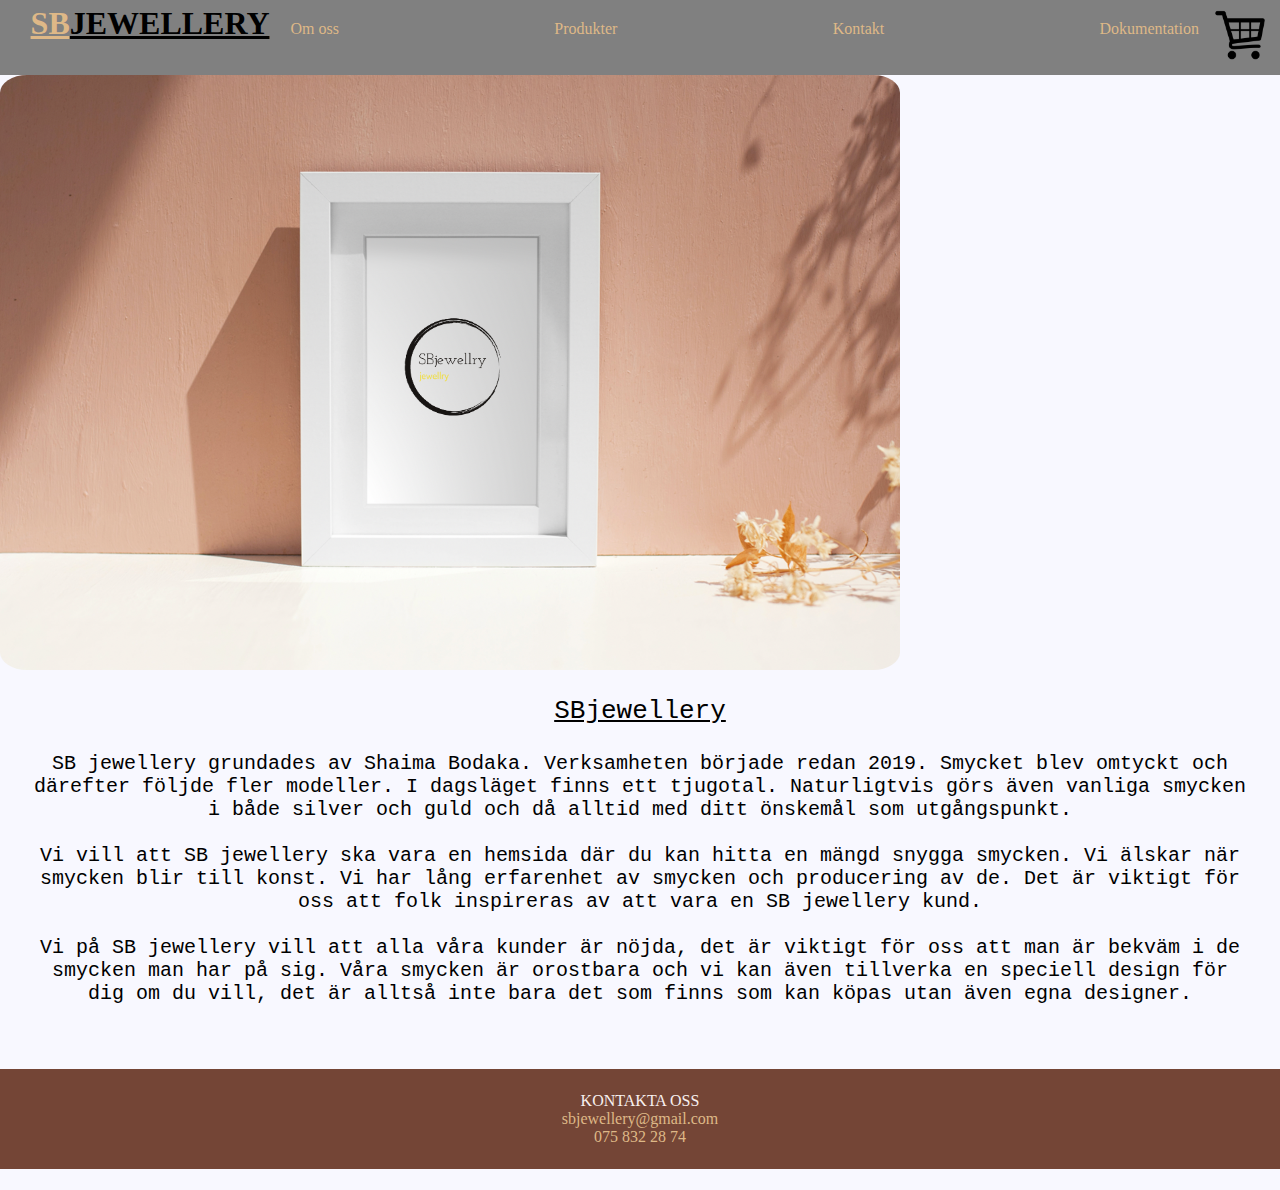
<file: about.html>
<!DOCTYPE html>
<html lang="en">

<head>
    <link rel="stylesheet" href="./css/style.css">
    <meta charset="utf-8">

<body style="background-color:ghostwhite"></body>
<meta name="viewport" content="width-device-width, initial-scale=1">
<title>SBjewellery</title>
<link rel="shortcut icon" type="image4" href="./IMG/sblogo.png"/>
</head>
<!--LOGO, TITLE, BACKGROUND AND NAME-->
<body>
    <header>
        <img class="shoppingcart" src="./IMG/shoppingcart.png" width="50px">
         <!--SHOPPINGCART PIC-->
        <a href="./index.html"><h1>SB<span>JEWELLERY</span></h1></a>
        <!--LOGO AND INDEX.HTML-->
        <nav>
            <ul class="nav_links">
                <li><a href="about.html">
                        <p>Om oss</p>
                    </a></li>
                <li><a href="products.html">
                        <p>Produkter</p>
                    </a></li>
                <li><a href="contacts.html">
                        <p>Kontakt</p>
                    </a></li>
                <li><a href="documentation.html">
                        <p>Dokumentation</p>
                    </a></li>
            </ul>
        </nav>
        <!--NAVBAR AND .HTML LINKS-->
    </header>
    <!--END OF HEADER-->
    
    <img class="company1" src="./IMG/slideshow3.png" width="900px">
    <!--PICTURE OF MY CIMPANY-->
    <h3 style="padding: 0;">SBjewellery</h3>
   <h4 style="margin: 0 2rem 4rem 2rem;">
       SB jewellery grundades av Shaima Bodaka.
       Verksamheten började redan 2019.
       Smycket blev omtyckt och därefter följde fler
       modeller. I dagsläget finns ett tjugotal.
       Naturligtvis görs även vanliga smycken i
       både silver och guld och då alltid med ditt
       önskemål som utgångspunkt.
       <br>
       <br>
       Vi vill att SB jewellery ska
       vara en hemsida
       där du kan hitta en mängd
       snygga smycken. Vi
       älskar när smycken blir
       till konst. Vi har lång
       erfarenhet av smycken och
       producering av de.
       Det är viktigt för oss att
       folk inspireras av
       att vara en SB jewellery kund.
       <br>
       <br>
       Vi på SB jewellery vill att alla våra
       kunder är nöjda, det är viktigt för
       oss att man är bekväm i de smycken man
       har på sig. Våra smycken är orostbara och
       vi kan även tillverka en speciell design för
       dig om du vill, det är alltså inte bara det
       som finns som kan köpas utan även egna designer.
   </h4>
   <!--TEXT AND TITLE FOR ABOUT.HTML-->
   <footer>
    <p>KONTAKTA OSS<br>
    <a href="contacts.html">sbjewellery@gmail.com</a><br><a>075 832 28 74</a></p>
  </footer>
  <!--FOOTER STYLE AND LINKS-->
</body>
</html>
</file>
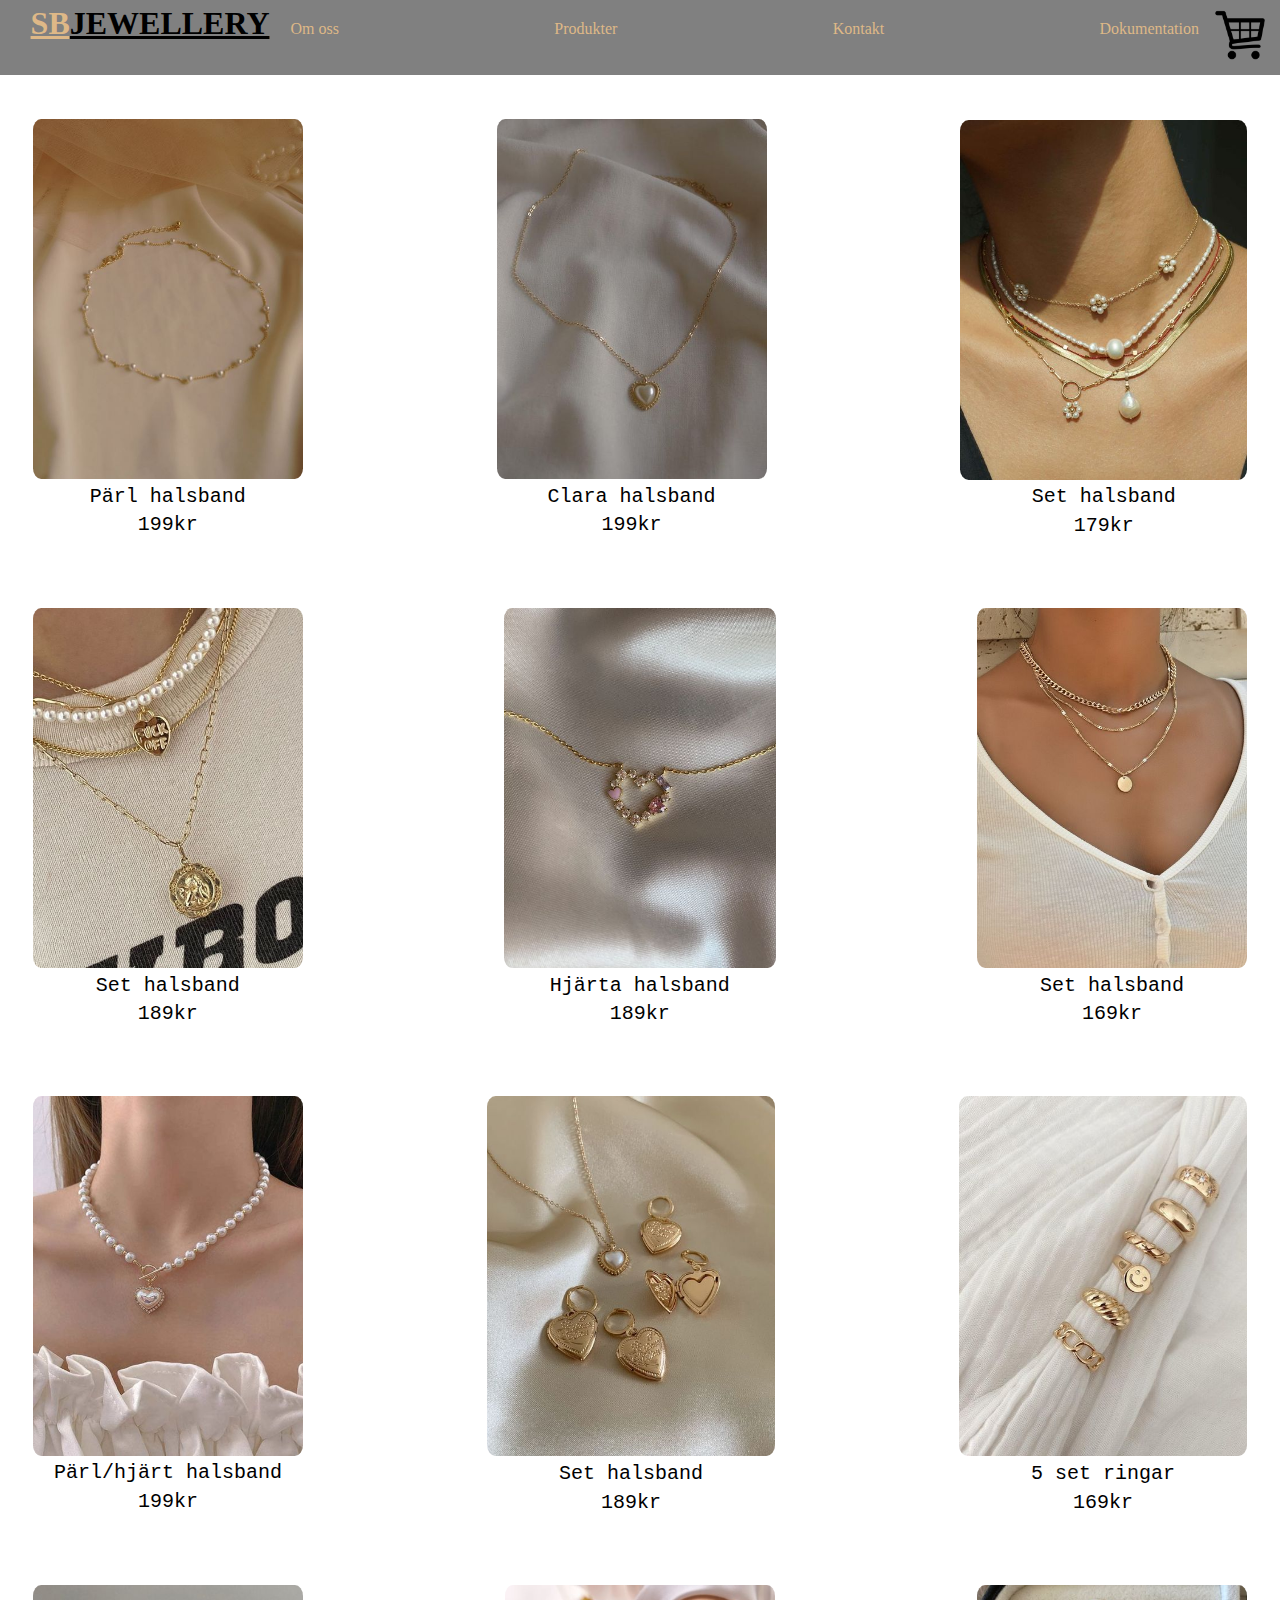
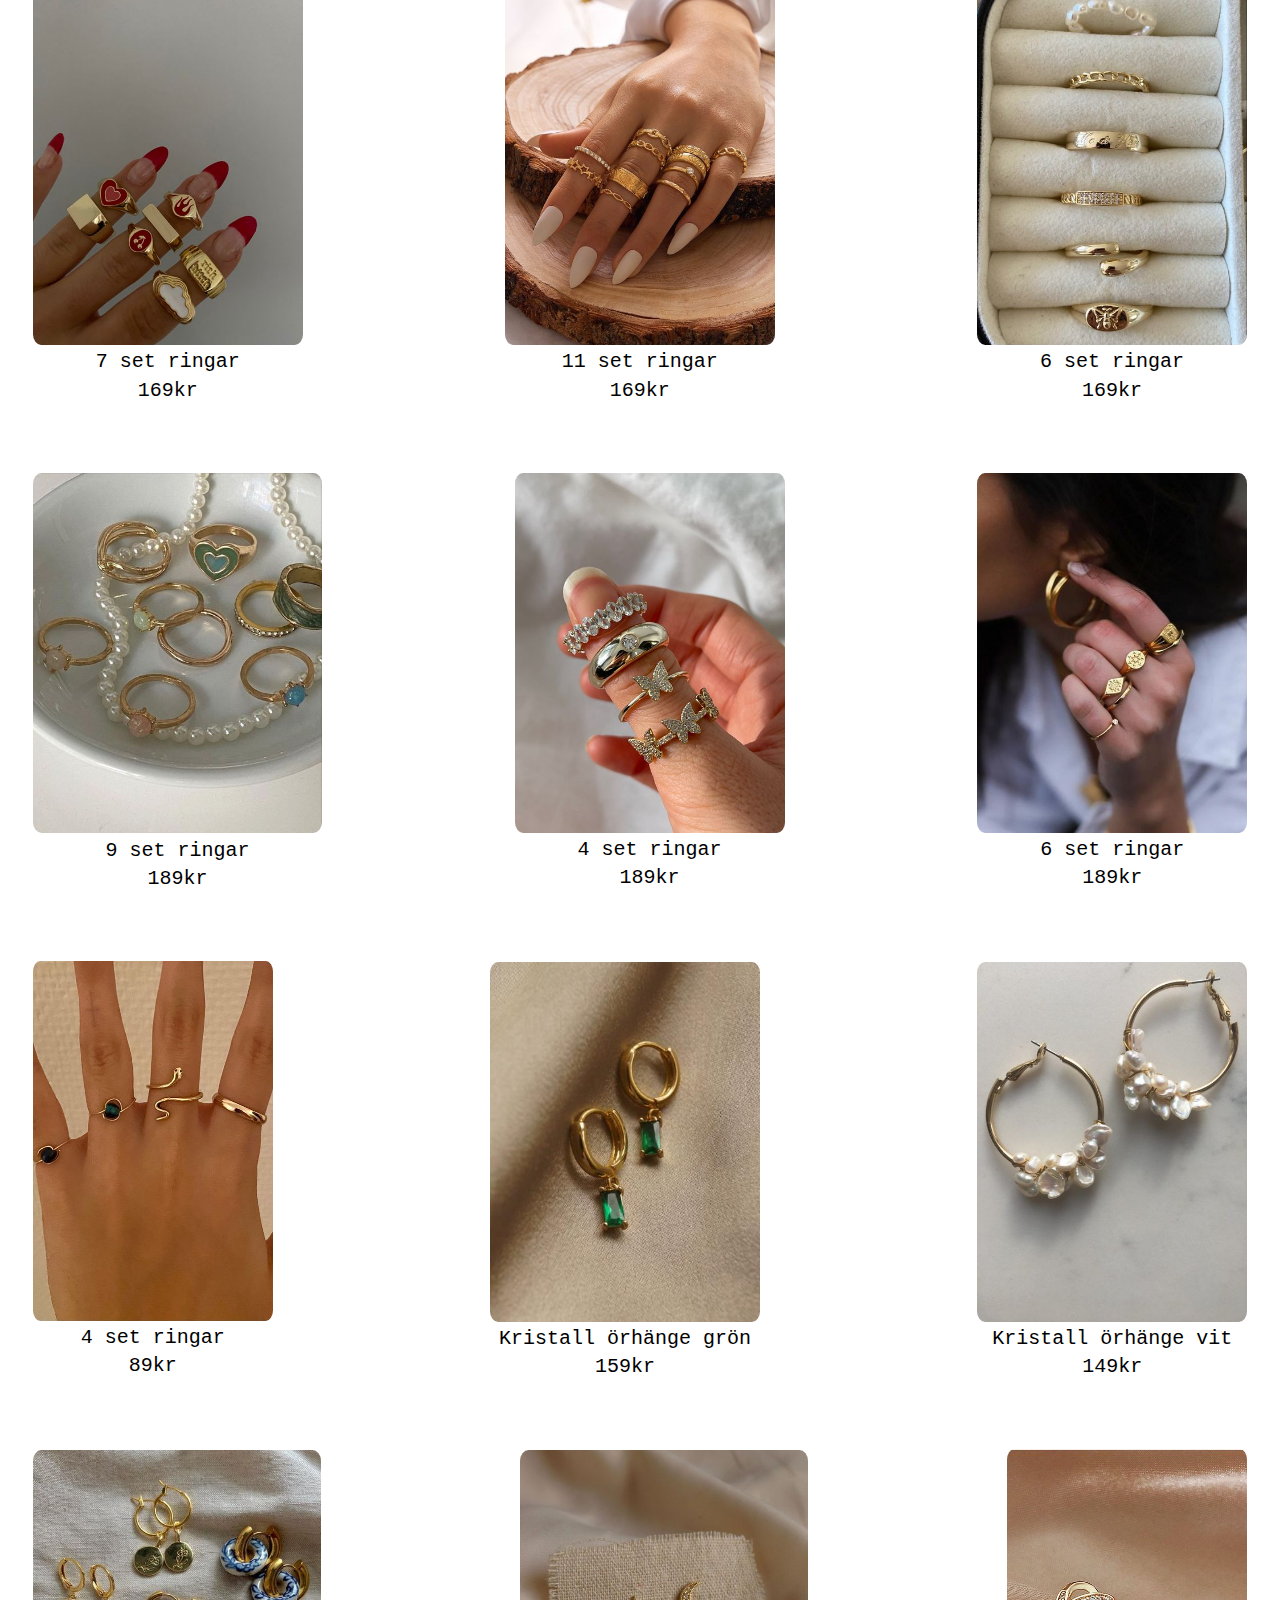
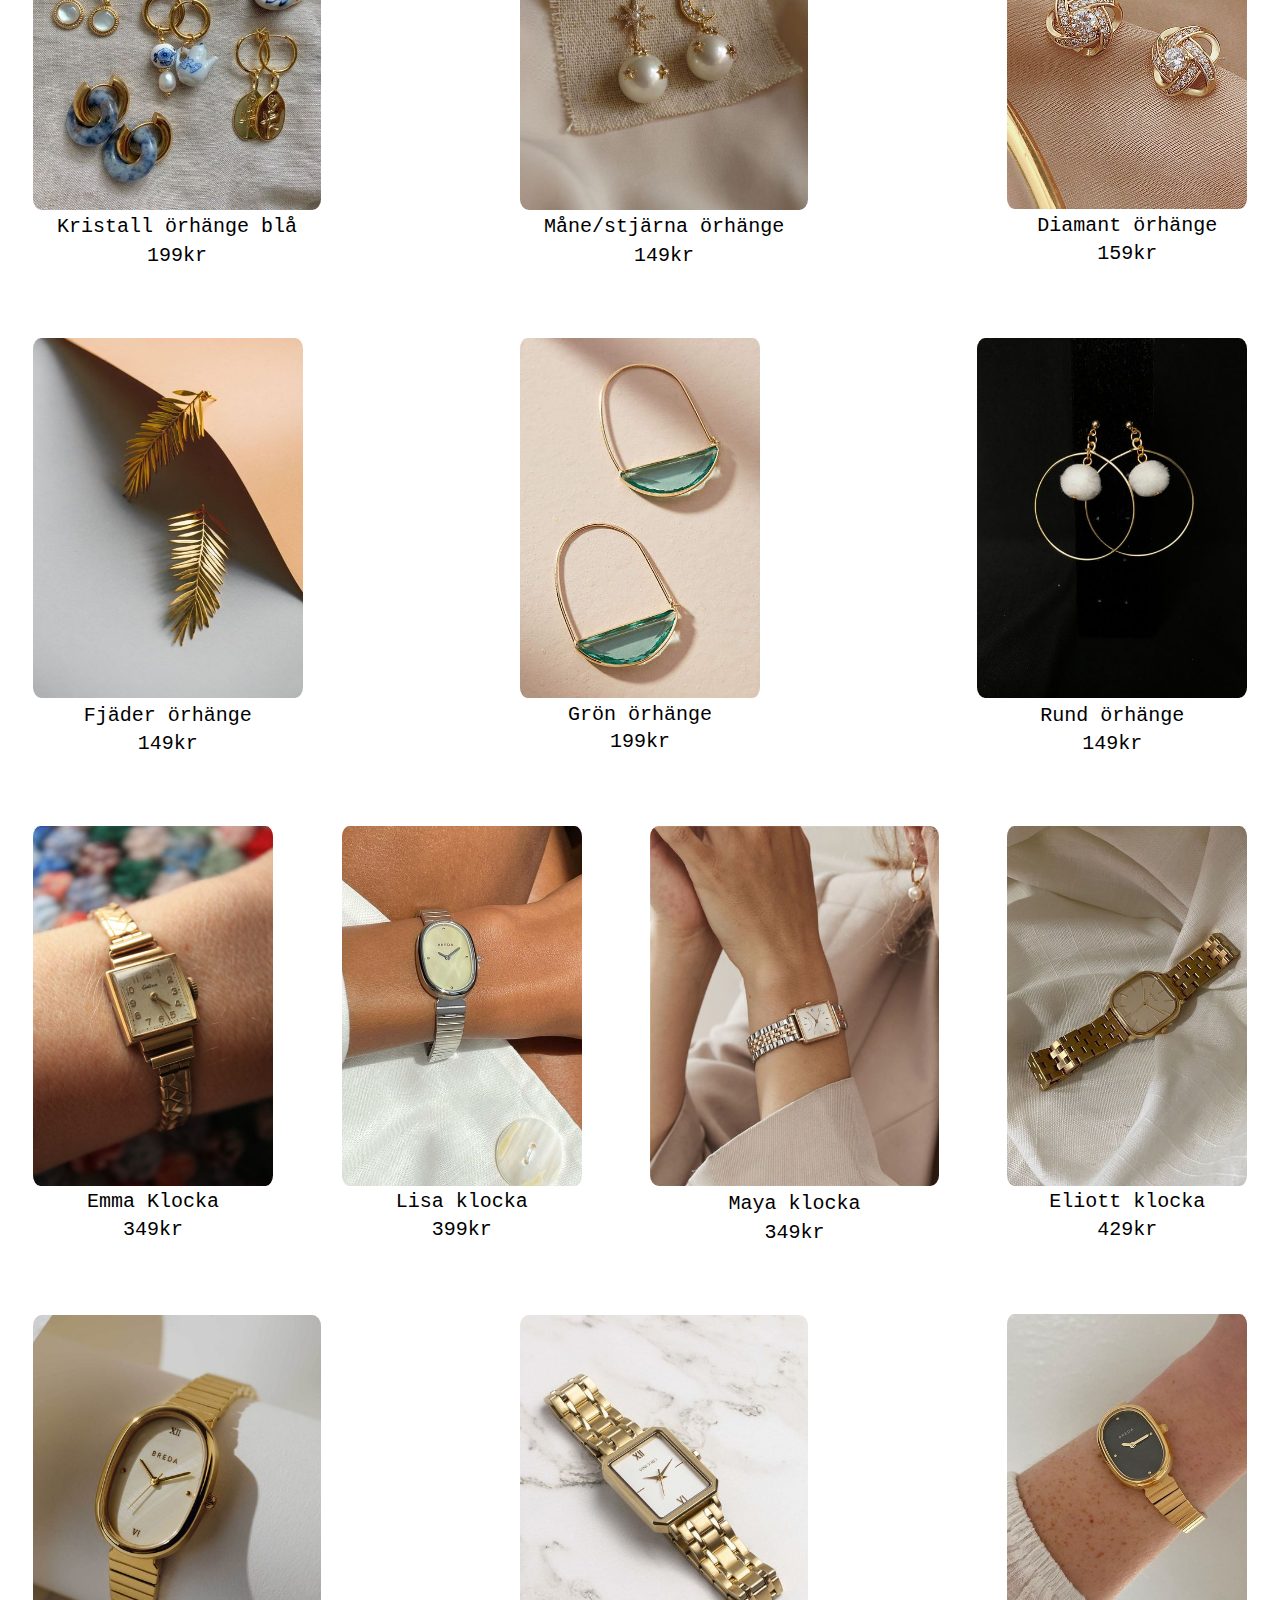
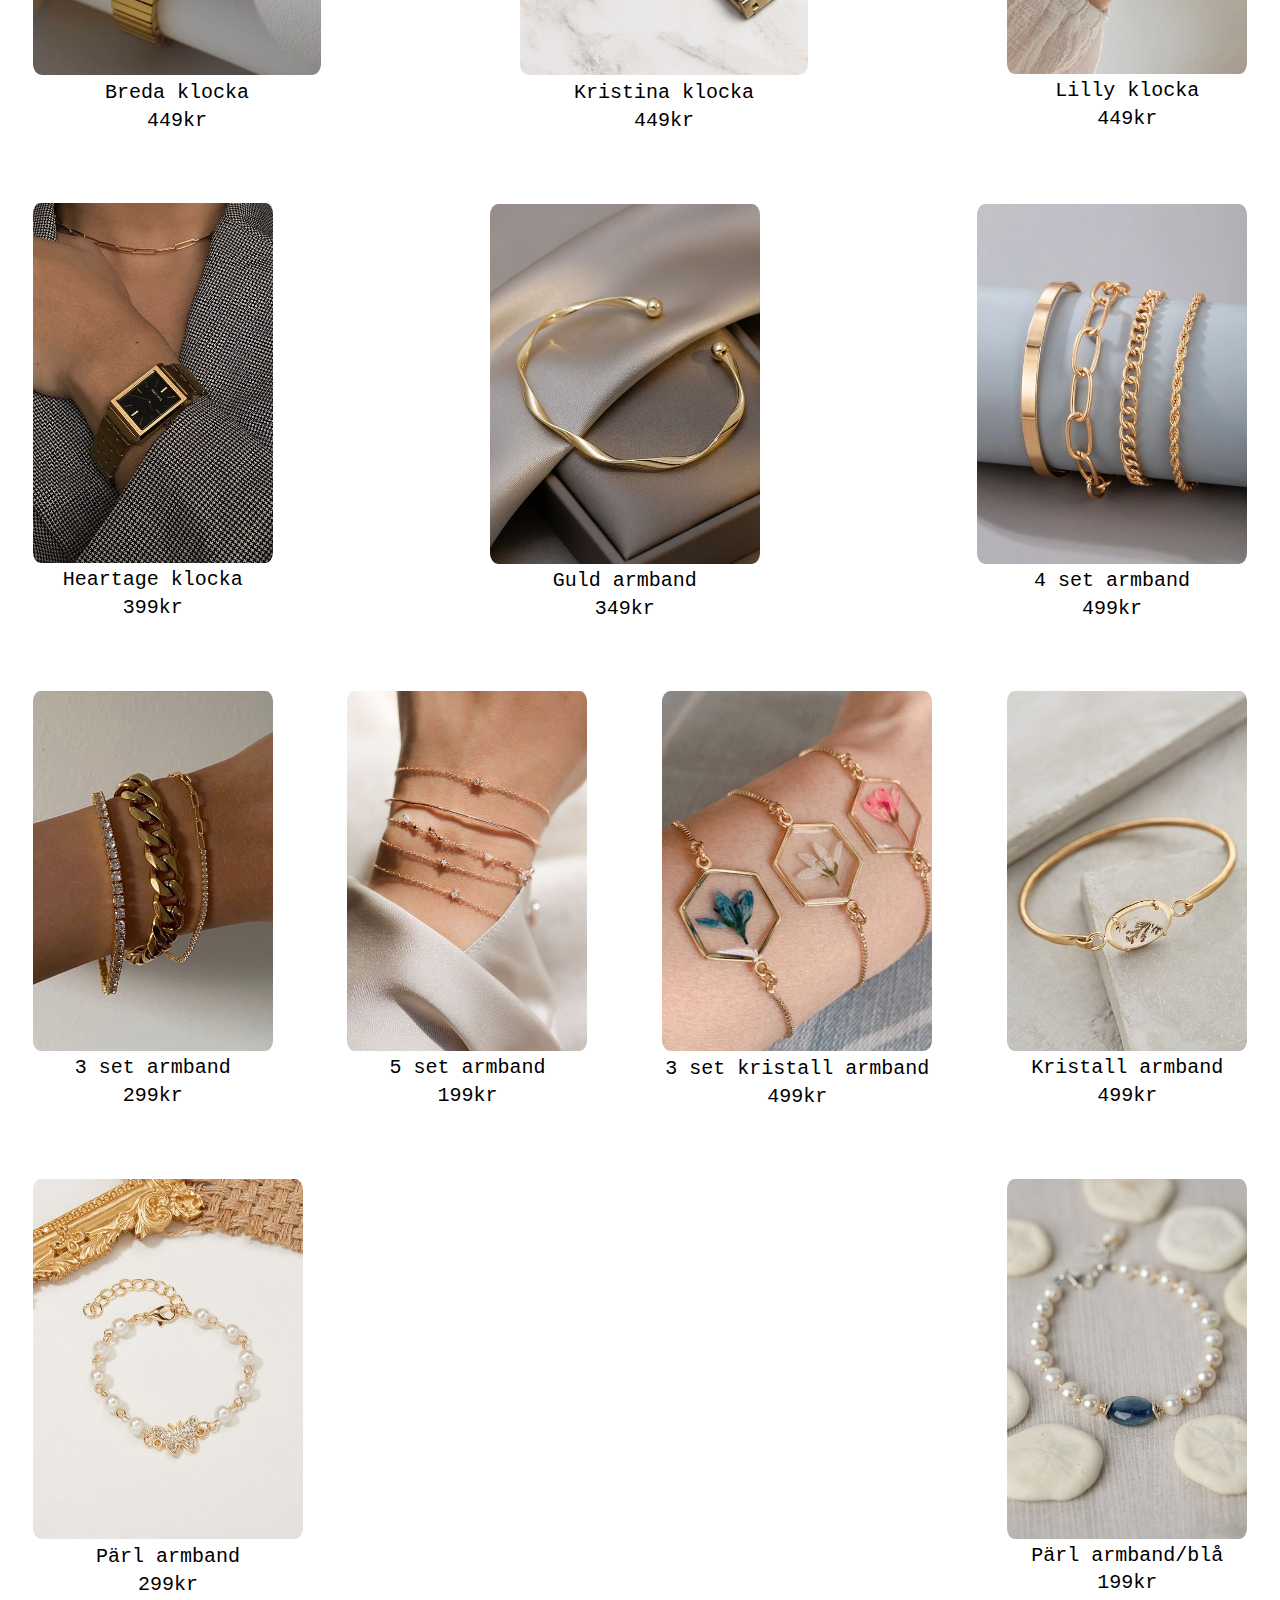
<file: products.html>
<!DOCTYPE html>
<html lang="en">

<head>
    <link rel="stylesheet" href="./css/style.css">
    <meta charset="utf-8">

<body style="background-color:rgb(255, 255, 255)"></body>
<meta name="viewport" content="width-device-width, initial-scale=1">
<title>SBjewellery</title>
<link rel="shortcut icon" type="image4" href="./IMG/sblogo.png"/>
</head>
<!--LOGO, TITLE, BACKGROUND AND NAME-->
<body>
    <header>
        <img class="shoppingcart" src="./IMG/shoppingcart.png" width="50px">
        <!--SHOPPINGCART PIC-->
        <a href="./index.html"><h1>SB<span>JEWELLERY</span></h1></a>
        <!--LOGO AND INDEX.HTML-->
        <nav>
            <ul class="nav_links">
                <li><a href="about.html">
                        <p>Om oss</p>
                    </a></li>
                <li><a href="products.html">
                        <p>Produkter</p>
                    </a></li>
                <li><a href="contacts.html">
                        <p>Kontakt</p>
                    </a></li>
                <li><a href="documentation.html">
                        <p>Dokumentation</p>
                    </a></li>
            </ul>
        </nav>
        <!--NAVBAR AND .HTML LINKS-->
        <div class="sub-container">

            <div class="item"><img src="./IMG/test.jpeg">
                <p> Pärl halsband</p>
                <p>199kr</p>
            </div>
            <div class="item"><img src="./IMG/test2.jpeg">
                <p>Clara halsband </p>
                <p>199kr</p>
            </div>
            <div class="item"><img src="./IMG/test9.jpeg">
                <p>Set halsband</p>
                <p>179kr</p>
            </div>
            <div class="item"><img src="./IMG/test4.jpeg">
                <p>Set halsband</p>
                <p>189kr</p>
            </div>
            <div class="item"><img src="./IMG/test20.jpeg">
                <p>Hjärta halsband</p>
                <p>189kr</p>
            </div>
            <div class="item"><img src="./IMG/test15.jpeg">
                <p>Set halsband</p>
                <p>169kr</p>
            </div>
            <div class="item"><img src="./IMG/test31.jpeg">
                <p>Pärl/hjärt halsband</p>
                <p>199kr</p>
            </div>
            <div class="item"><img src="./IMG/test8.jpeg">
                <p>Set halsband</p>
                <p>189kr</p>
            </div>

            <div class="item"><img src="./IMG/test3.jpeg">
                <p>5 set ringar</p>
                <p>169kr</p>
            </div>
            <div class="item"><img src="./IMG/test17.jpeg">
                <p>7 set ringar</p>
                <p>169kr</p>
            </div>
            <div class="item"><img src="./IMG/test16.jpeg">
                <p>11 set ringar</p>
                <p>169kr</p>
            </div>
            <div class="item"><img src="./IMG/test5.jpeg">
                <p>6 set ringar</p>
                <p>169kr</p>
            </div>
            <div class="item"><img src="./IMG/test18.jpeg">
                <p>9 set ringar</p>
                <p>189kr</p>
            </div>
            <div class="item"><img src="./IMG/test13.jpeg">
                <p>4 set ringar</p>
                <p>189kr</p>
            </div>
            <div class="item"><img src="./IMG/test32.jpeg">
                <p>6 set ringar</p>
                <p>189kr</p>
            </div>
            <div class="item"><img src="./IMG/test11.jpeg">
                <p>4 set ringar</p>
                <p>89kr</p>
            </div>

            <div class="item"><img src="./IMG/test19.jpeg">
                <p>Kristall örhänge grön</p>
                <p>159kr</p>
            </div>
            <div class="item"><img src="./IMG/test6.jpeg">
                <p>Kristall örhänge vit</p>
                <p>149kr</p>
            </div>
            <div class="item"><img src="./IMG/test30.jpeg">
                <p>Kristall örhänge blå</p>
                <p>199kr</p>
            </div>
            <div class="item"><img src="./IMG/test7.jpeg">
                <p>Måne/stjärna örhänge</p>
                <p>149kr</p>
            </div>
            <div class="item"><img src="./IMG/test28.jpeg">
                <p>Diamant örhänge</p>
                <p>159kr</p>
            </div>
            <div class="item"><img src="./IMG/test12.jpeg">
                <p>Fjäder örhänge</p>
                <p>149kr</p>
            </div>
            <div class="item"><img src="./IMG/test14.jpeg">
                <p>Grön örhänge</p>
                <p>199kr</p>
            </div>
            <div class="item"><img src="./IMG/test26.jpeg">
                <p>Rund örhänge</p>
                <p>149kr</p>
            </div>
            <div class="item"><img src="./IMG/test29.jpeg">
                <p>Emma Klocka</p>
                <p>349kr</p>
            </div>
            <div class="item"><img src="./IMG/test34.jpeg">
                <p>Lisa klocka</p>
                <p>399kr</p>
            </div>
            <div class="item"><img src="./IMG/test33.jpeg">
                <p>Maya klocka</p>
                <p>349kr</p>
            </div>
            <div class="item"><img src="./IMG/test35.jpeg">
                <p>Eliott klocka</p>
                <p>429kr</p>
            </div>

            <div class="item"><img src="./IMG/test36.jpeg">
                <p>Breda klocka</p>
                <p>449kr</p>
            </div>
            <div class="item"><img src="./IMG/test37.jpeg">
                <p>Kristina klocka</p>
                <p>449kr</p>
            </div>
            <div class="item"><img src="./IMG/test38.jpeg">
                <p>Lilly klocka</p>
                <p>449kr</p>
            </div>
            <div class="item"><img src="./IMG/test39.jpeg">
                <p>Heartage klocka</p>
                <p>399kr</p>
            </div>
            <div class="item"><img src="./IMG/test40.jpeg">
                <p>Guld armband</p>
                <p>349kr</p>
            </div>
            <div class="item"><img src="./IMG/test41.jpeg">
                <p>4 set armband</p>
                <p>499kr</p>
            </div>
            <div class="item"><img src="./IMG/test42.jpeg">
                <p>3 set armband</p>
                <p>299kr</p>
            </div>
            <div class="item"><img src="./IMG/test43.jpeg">
                <p>5 set armband</p>
                <p>199kr</p>
            </div>
            <div class="item"><img src="./IMG/test44.jpeg">
                <p>3 set kristall armband</p>
                <p>499kr</p>
            </div>
            <div class="item"><img src="./IMG/test45.jpeg">
                <p>Kristall armband</p>
                <p>499kr</p>
            </div>
            <div class="item"><img src="./IMG/test46.jpeg">
                <p>Pärl armband</p>
                <p>299kr</p>
            </div>
            <div class="item"><img src="./IMG/test47.jpeg">
                <p>Pärl armband/blå</p>
                <p>199kr</p>
            </div>      
        </div>
        <!--LAYOUT/ITEM STYLING, PICTURES AND TEXT-->
    </header>
<!--END OF HEADER-->

</body>
</html>
</file>
<file: css/style.css>
body,html{
  margin: 0;
  padding: 0;
}
.nav_links {
  display: flex;
  flex-direction: row;
  justify-content:space-between;
  list-style:none;
}

/*-------navbar-------*/

header{
  width: 100%;
  height: 85px;
  background-color: grey;
}
/*-------header styling-------*/

h1{
  float: left;
  padding: 5px;
  margin-left: 2%;
  margin-top: 10px;
  font-family: 'Alfa slab one', cursive;
  color:burlywood;
  text-decoration-line: underline;
}

h2{
  display: flex;
  justify-content: center;
  font-family: monospace;
  font-size: x-large;
  text-decoration-line: underline;
  font-weight: 500;
}

span{
  color: black; 
  text-decoration-line: underline;
}
/*-------logo styling-------*/

ul{
  width: auto;
  float:none;
  margin-top: -10px;
  margin-left: 50px;
  list-style: none;
}

li, a {
  font-family:'Times New Roman', Times, serif;
  font-weight: 500;
  font-size: 16px;
  color: burlywood;
  text-decoration: none;
}

.nav_links {
  display: flex;
  flex-direction: row;
  padding: 14px 16px;
  overflow: hidden;
  justify-content:space-between;
}
/*-------navbar styling lists-------*/

.container {
  display: flex;
  justify-content: space-between;
  flex-wrap: wrap;
}
.sub-container {
  display: flex;
  flex-direction: row;
  flex-wrap: wrap;
  justify-content: space-between;
}
.item {
  display: flex;
  flex-direction: column;
  align-items: center;
  width: 32%;
  padding: 1%;
  margin-bottom: 2%;
  background-color:rgb(255, 255, 255);
  border-radius: 10%;
  height: fit-content;
  width: fit-content; 
  margin: 20px;
}
.item > img {
  max-width: 360px;
  max-height:360px ;
  border-radius: 3%;
  margin: 1%; 
}
.item > p {
  font-size: x-large;
  margin: 1%;
  font-family:monospace;
}
.item:hover{
  display: flex;
  background-color: rgb(255, 255, 255);
}
/*-------products.html layout items styling-------*/

.box{
  display: flex;
  flex-direction: column;
  align-items: center;
  width: 32%;
  margin-bottom: 0%;
  background-color: white;
  border-radius: 5%;
  height: fit-content;
  width: fit-content; 
  margin: 20px;
}
.box > img{
  max-width: 290px;
  max-height:290px ;
  border-radius: 7%;
  margin: 0%;
}
.box > p {
  font-size: x-large;
  margin: 1%;
  font-family:monospace;
  text-decoration-line: underline; 
}
/*-------index.html page layout styling-------*/

.sub-container1 {
  display: flex;
  flex-direction: row;
  flex-wrap: wrap;
  justify-content: space-between;
}

.team{
  display: flex;
  flex-direction: column;
  align-items: center;
  width: 32%;
  padding: 0%;
  margin-bottom: 0%;
  background-color: rgb(252, 251, 250);
  border-radius: 1%;
  height: fit-content;
  width: fit-content; 
  margin: 20px;
}
.team > img {
  border-radius: 7%;
  margin: 1%;
}
/*-------documentation.html layout styling*/

 .slideshow {
  height: 600px;
  width: 710px;
}

 .slideshow img {
  width: 100%;
  height: 100%;
  border-radius: 6%;
 }
 /*-------slideshow ANIMATION PART-------*/

 .jewellerypic{
  display: flex;
  float: right;
  border-radius: 5% ;
  height: 280px;
  width: 725px;
 }

 .jewellerypic1{
  display: flex;
  float: right;
  border-radius: 5% ;
  height: 280px;
  width: 725px;
  margin-top: 30px;
 }
 /*-------pictures beside slideshow-------*/

 div.text1{
  display: flex;
  justify-content: center;
  font-size: xx-large;
  font-family: monospace;
  margin-top: 2%;
 }

 div.text1{
  text-decoration-line: underline; 
}
/*-------text underline-------*/

.pearl1{
  display: flex;
  height: 750px;
  border-radius: 7%;
  margin-top: 40px;
  width: 717px;
}

.pearl2{
  display: flex;
  height: 750px;
  border-radius:7% ;
  margin-top: 40px;
  width: 717px;
}
/*-------pictures index.html styling-------*/

.shoppingcart{
  display: flex;
  float: right;
  margin-top: 20px;
  margin-right: 15px;
}
/*-------shopping cart picture-------*/

.company1{
  display: flex;
  border-radius: 3%;
}
/*-------picture sizing about.html------*/

h3{
  display: flex;
  padding: 350px;
  justify-content: center;
  padding-top: 95px;
  font-size: xx-large;
  font-family:monospace;
  text-decoration-line: underline;
  font-weight: 500;
 }
h4{
  display: flex;
  font-family: monospace;
  font-size: x-large;
  font-weight: 300;
  text-align:center;
  margin: 340px;
}
 /*-------about.html text decoration-------*/

footer {
  text-align: center;
  padding: 7px;
  background-color: rgb(116, 69, 54);
  color: rgb(248, 240, 239);
}
/*-------footer decoraion-------*/

.berlock{
  display: flex;
  border-radius: 4%;
}

h7{
  display: flex;
  justify-content: center;
  text-decoration: underline;
  font-size: x-large;
  font-family: monospace;
}

h8{
  font-family: monospace;
  font-weight: 300;
  font-size: 18px;
}

dl{
  font-family: monospace;
  font-size: 14px;
  background-color: antiquewhite;
}

dl > dt{
  font-family: monospace;
  font-size: large;
  text-decoration: underline;
}
</file>
